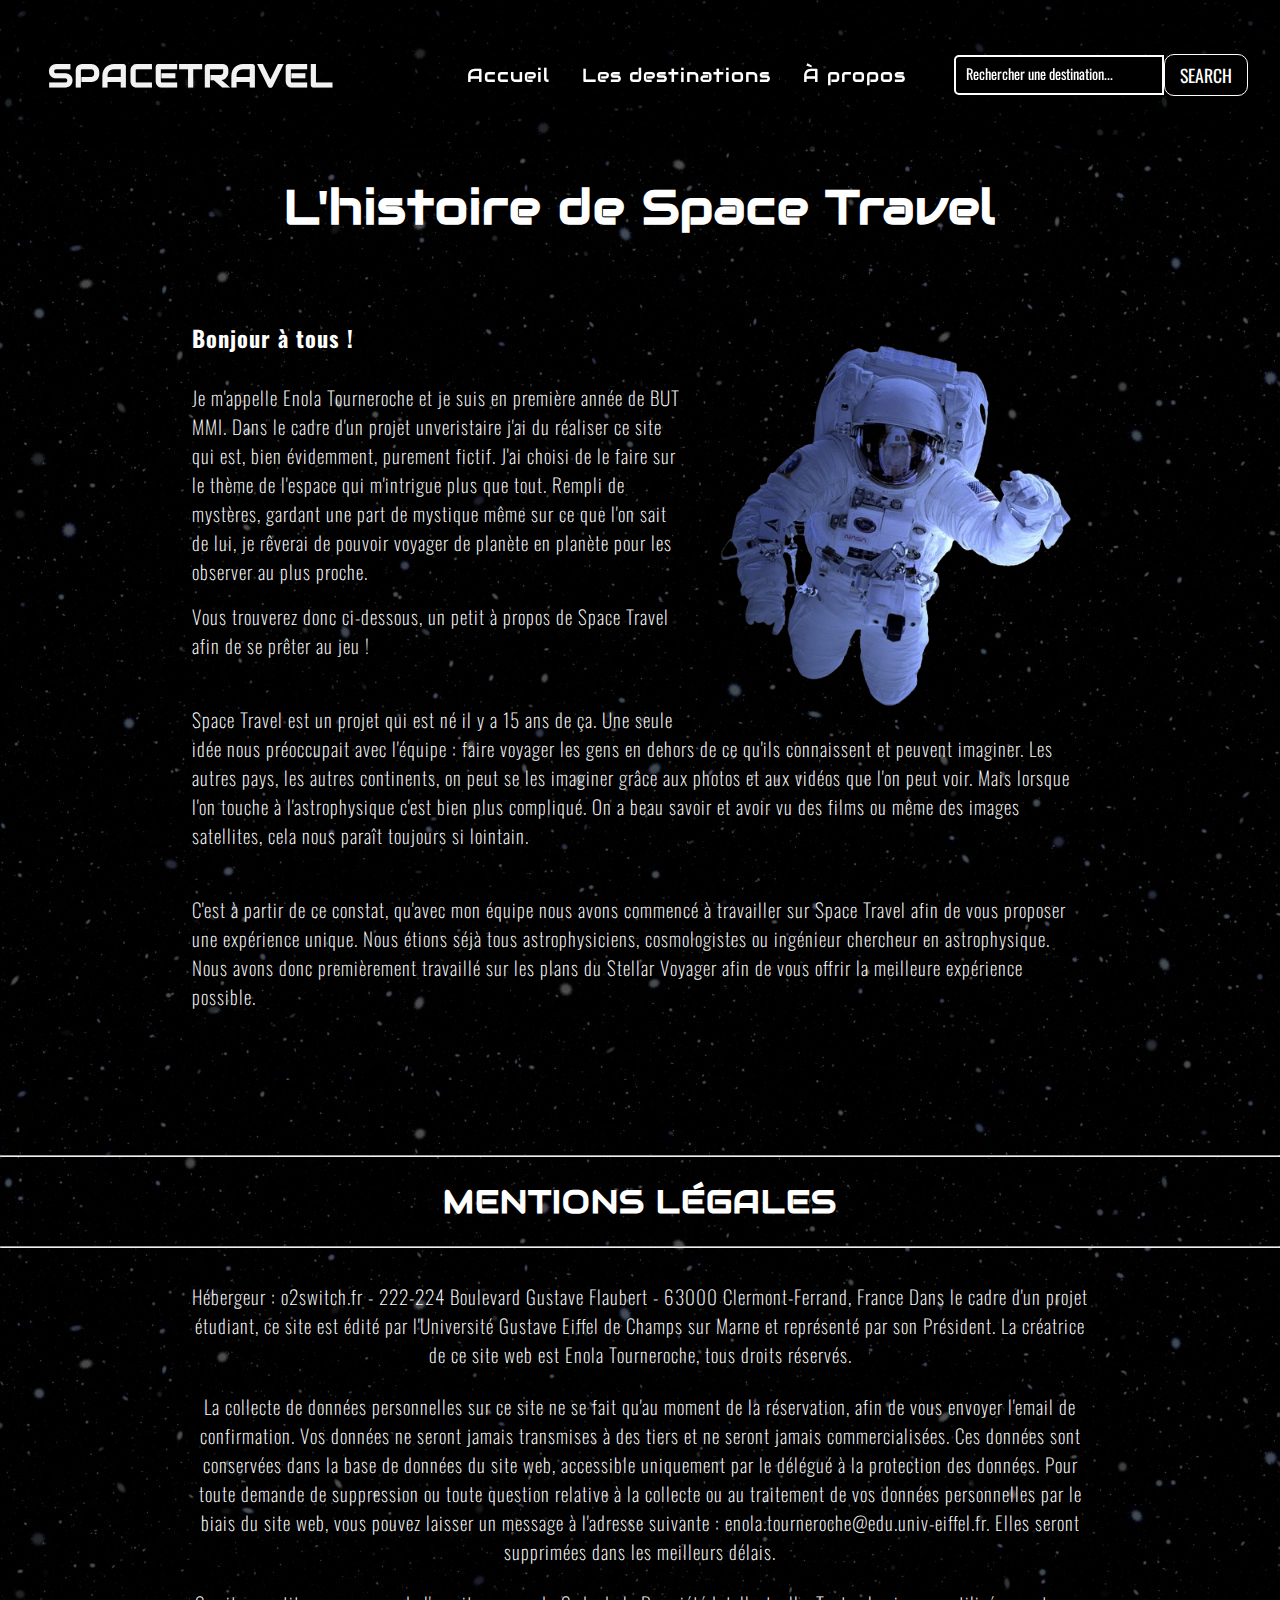
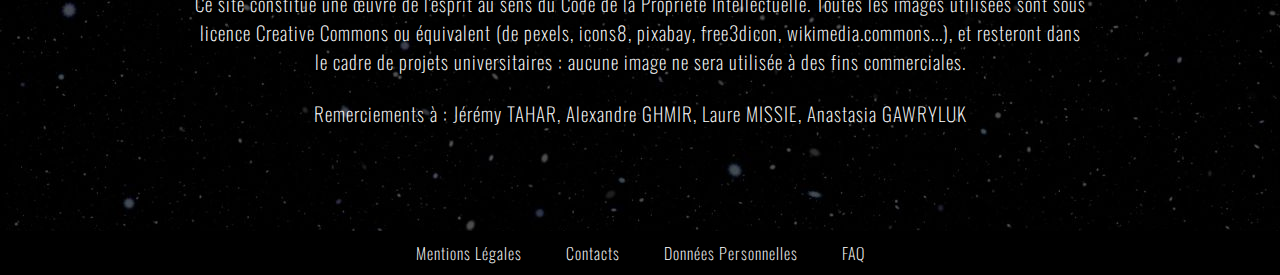
<file: apropos.html>
<!DOCTYPE html>
<html lang="en">

<head>
    <meta charset="UTF-8">
    <meta name="viewport" content="width=device-width, initial-scale=1.0">
    <link rel="stylesheet" href="style.css">
    <link href="https://fonts.googleapis.com/css2?family=Audiowide&display=swap" rel="stylesheet">
    <link href="https://fonts.googleapis.com/css2?family=Oswald:wght@200..700&display=swap" rel="stylesheet">
    <link rel="shortcut icon" href="Images/favicon.png"/>
    <title>SPACE TRAVEL - A propos</title>
</head>

<body class="apropos">

    <nav>
        <span class="name"><a href="index.php">SPACETRAVEL</a></span>
        <div class="a-inside">
            <a href="index.php">Accueil</a>
            <a href="destinations.php">Les destinations</a>
            <a href="apropos.html">À propos</a>
        </div>
        <form action="destinations.php" method="GET" class="search-form">
            <input type="text" name="search" placeholder="Rechercher une destination...">
            <button type="submit">SEARCH</button>

        </form>
    </nav>

    <h1 class="h1apropos">L'histoire de Space Travel</h1>

    <div class="texteapropos">
        <img src="Images/spacesuit.png" alt="" class="astronaute">

        <h2>Bonjour à tous !</h2>
        <br>
        <p>Je m'appelle Enola Tourneroche et je suis en première année de BUT MMI. Dans le cadre d'un projet
            unveristaire j'ai du réaliser ce site qui est, bien évidemment, purement fictif. J'ai choisi de le faire sur
            le thème de l'espace qui m'intrigue plus que tout. Rempli de mystères, gardant une part de mystique même sur
            ce que l'on sait de lui, je rêverai de pouvoir voyager de planète en planète pour les observer au plus
            proche.</p>
        <p>Vous trouverez donc ci-dessous, un petit à propos de Space Travel afin de se prêter au jeu !</p>

        <br>
        <p>Space Travel est un projet qui est né il y a 15 ans de ça. Une seule idée nous préoccupait avec l'équipe :
            faire voyager les gens en dehors de ce qu'ils connaissent et peuvent imaginer. Les autres pays, les autres
            continents, on peut se les imaginer grâce aux photos et aux vidéos que l'on peut voir. Mais lorsque l'on
            touche à l'astrophysique c'est bien plus compliqué. On a beau savoir et avoir vu des films ou même des
            images satellites, cela nous paraît toujours si lointain. </p>
        <br>
        <p> C'est à partir de ce constat, qu'avec mon équipe nous avons commencé à travailler sur Space Travel afin de
            vous proposer une expérience unique. Nous étions séjà tous astrophysiciens, cosmologistes ou ingénieur
            chercheur en astrophysique. Nous avons donc premièrement travaillé sur les plans du Stellar Voyager afin de
            vous offrir la meilleure expérience possible. </p>
    </div>
    <hr>
    <h3 class="h3apropos">MENTIONS LÉGALES</h3>
    <hr>

    <div class="mentions-legales" id="mentions-legales">
        <p> Hébergeur : o2switch.fr - 222-224 Boulevard Gustave Flaubert - 63000 Clermont-Ferrand, France
            Dans le cadre d'un projet étudiant, ce site est édité par l'Université Gustave Eiffel de Champs sur Marne et
            représenté par son Président.
            La créatrice de ce site web est Enola Tourneroche, tous droits réservés.
        </p>

        <p>La collecte de données personnelles sur ce site ne se fait qu'au moment de la réservation, afin de vous
            envoyer l'email de confirmation. Vos données ne seront jamais transmises à des tiers et ne seront jamais
            commercialisées. Ces données sont conservées dans la base de données du site web, accessible uniquement par
            le délégué à la protection des données. Pour toute demande de suppression ou toute question relative à la
            collecte ou au traitement de vos données personnelles par le biais du site web, vous pouvez laisser un
            message à l'adresse suivante : enola.tourneroche@edu.univ-eiffel.fr. Elles seront supprimées dans les
            meilleurs délais.
        </p>


        <p>Ce site constitue une œuvre de l'esprit au sens du Code de la Propriété Intellectuelle.
            Toutes les images utilisées sont sous licence Creative Commons ou équivalent (de pexels, icons8, pixabay,
            free3dicon, wikimedia.commons...), et resteront dans le cadre de projets universitaires : aucune image ne
            sera utilisée à des fins commerciales.
        </p>

        <p>Remerciements à : Jérémy TAHAR, Alexandre GHMIR, Laure MISSIE, Anastasia GAWRYLUK
        </p>

    </div>






    <footer>
        <!-- Pieds de page avec toutes les pages concernant les mentions légales, données personnelles, etc-->
        <a href="apropos.html#mentions-legales" alt="Accéder aux mentions légales du site">Mentions Légales</a>
        <a href="contacts.html" alt="Accéder à la page de contacts">Contacts</a>
        <a href="donnees_personnelles.html" alt="Accéder à la page des données personnelles">Données Personnelles</a>
        <a href="faq.html" alt="Accéder à la page de la FAQ">FAQ</a>
    </footer>



</body>

</html>
</file>
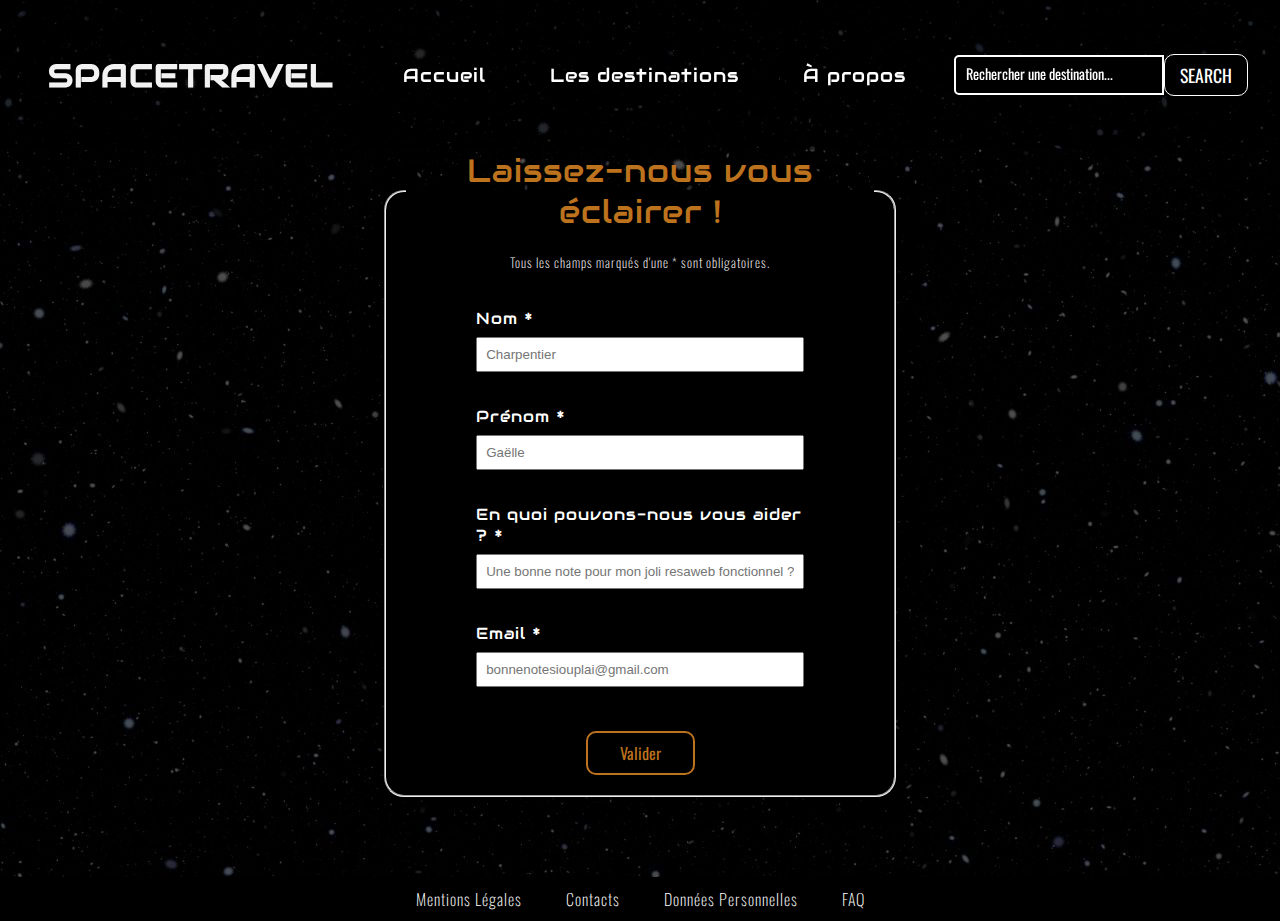
<file: contacts.html>
<!DOCTYPE html>
<html lang="en">

<head>
    <meta charset="UTF-8">
    <meta name="viewport" content="width=device-width, initial-scale=1.0">
    <link rel="stylesheet" href="style.css">
    <link href="https://fonts.googleapis.com/css2?family=Audiowide&display=swap" rel="stylesheet">
    <link href="https://fonts.googleapis.com/css2?family=Oswald:wght@200..700&display=swap" rel="stylesheet">
    <link rel="shortcut icon" href="Images/favicon.png"/>
    <title>SPACE TRAVEL - Contactez-nous</title>
</head>

<body>
    <nav>
        <span class="name"><a href="index.php">SPACETRAVEL</a></span>
        <a href="index.php">Accueil</a>
        <a href="destinations.php">Les destinations</a>
        <a href="apropos.html">À propos</a>
        <form action="destinations.php" method="GET" class="search-form">
            <input type="text" name="search" placeholder="Rechercher une destination...">
            <button type="submit">SEARCH</button>
        </form>
    </nav>

    <form class="contact-form">
        <fieldset class="contact-container">
            <legend> Laissez-nous vous éclairer ! </legend>
            <h2>Tous les champs marqués d'une * sont obligatoires.</h2>
                <div>
                    <label for="idNom"> Nom <span class="star-required">*</span> </label>
                    <input type="text" name="nom" id="idNom" placeholder="Charpentier">
                </div>

                <div>
                    <label for="idPrenom"> Prénom <span class="star-required">*</span> </label>
                    <input type="text" name="prenom" id="idPrenom" placeholder="Gaëlle">
                </div>

                <div>
                    <label for="idDemande"> En quoi pouvons-nous vous aider ? <span class="star-required">*</span> </label>
                    <input type="text" name="demande" id="idDemande"
                        placeholder="Une bonne note pour mon joli resaweb fonctionnel ? ">
                </div>

                <div>
                    <label for="Email">Email <span class="star-required">*</span> </label>
                    <input type="email" name="email" id="Email" placeholder="bonnenotesiouplai@gmail.com">
                </div>

                <button class="Valider">Valider</button>
        </fieldset>
    </form>





    <footer>
        <!-- Pieds de page avec toutes les pages concernant les mentions légales, données personnelles, etc-->
        <a href="apropos.html#mentions-legales" alt="Accéder aux mentions légales du site">Mentions Légales</a>
        <a href="contacts.html" alt="Accéder à la page de contacts">Contacts</a>
        <a href="donnees_personnelles.html" alt="Accéder à la page des données personnelles">Données Personnelles</a>
        <a href="faq.html" alt="Accéder à la page de la FAQ">FAQ</a>
    </footer>
    <script src="email.js"></script>
</body>

</html>
</file>
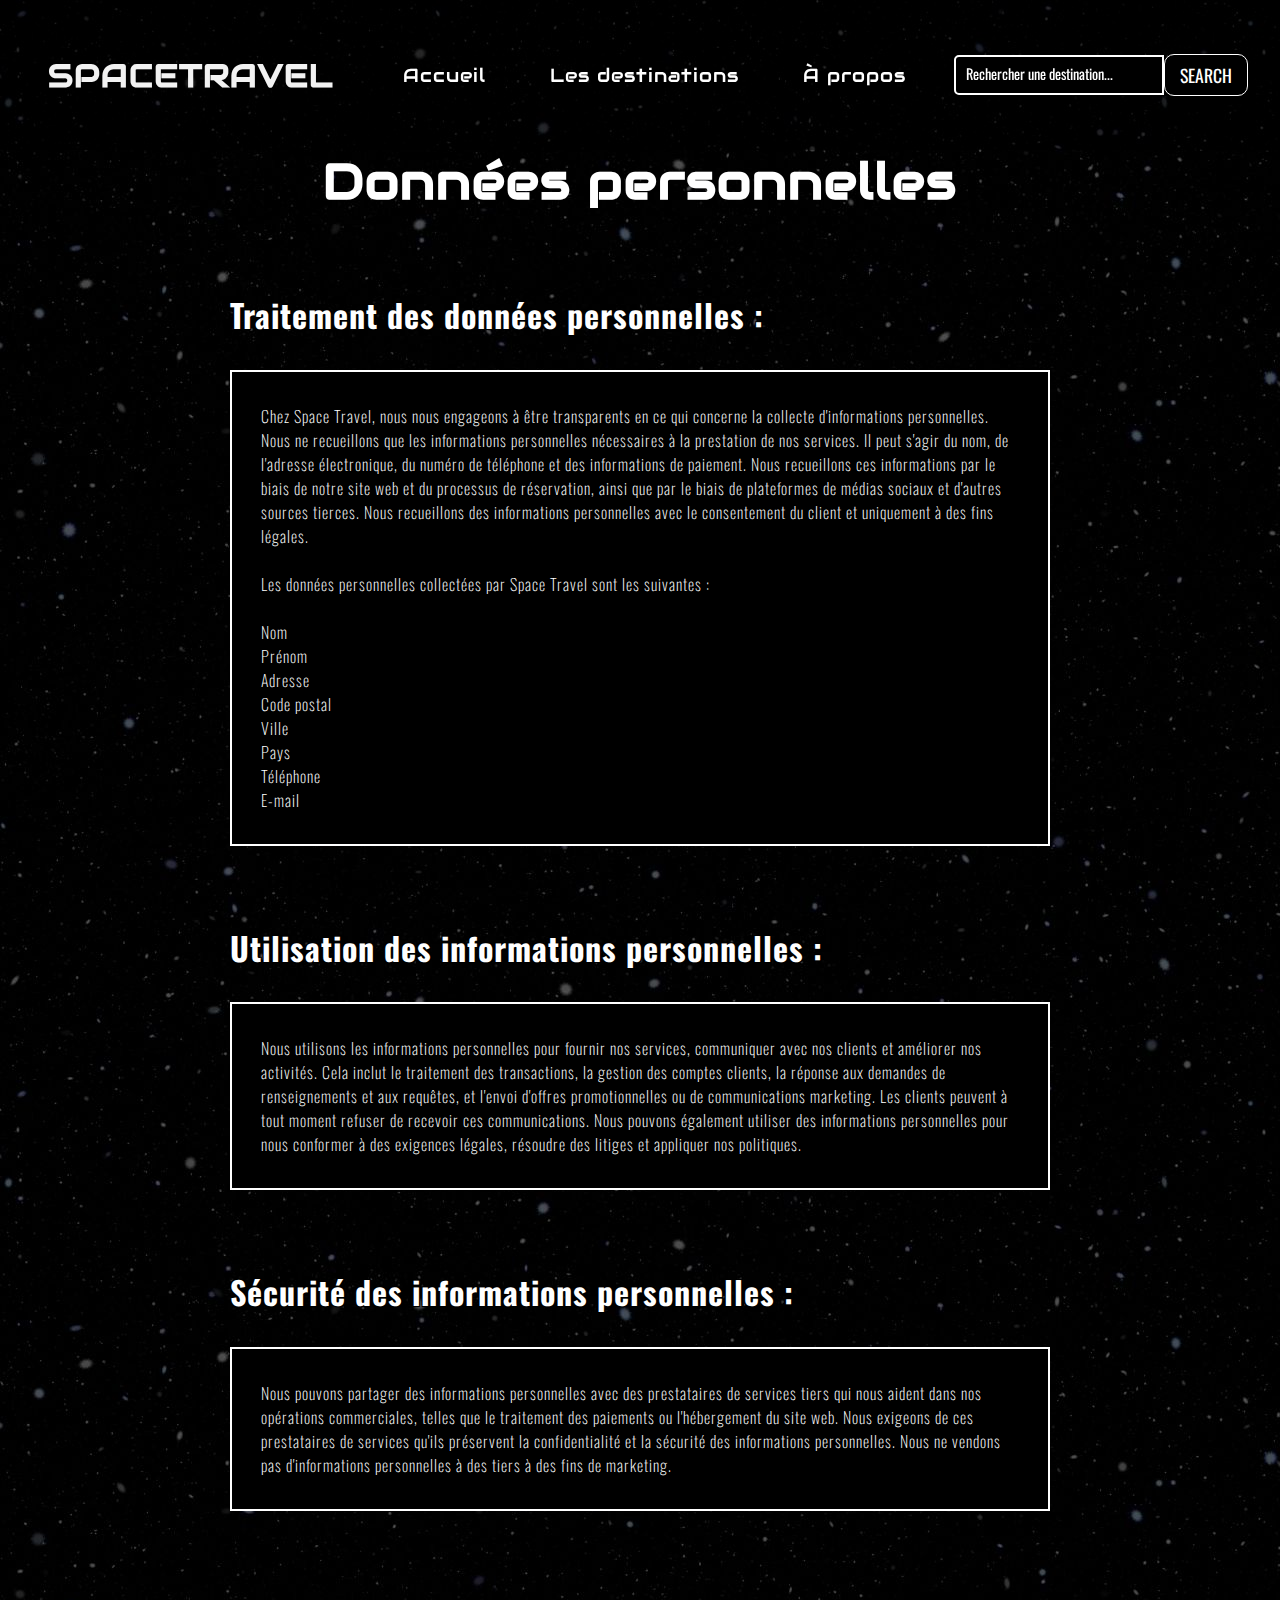
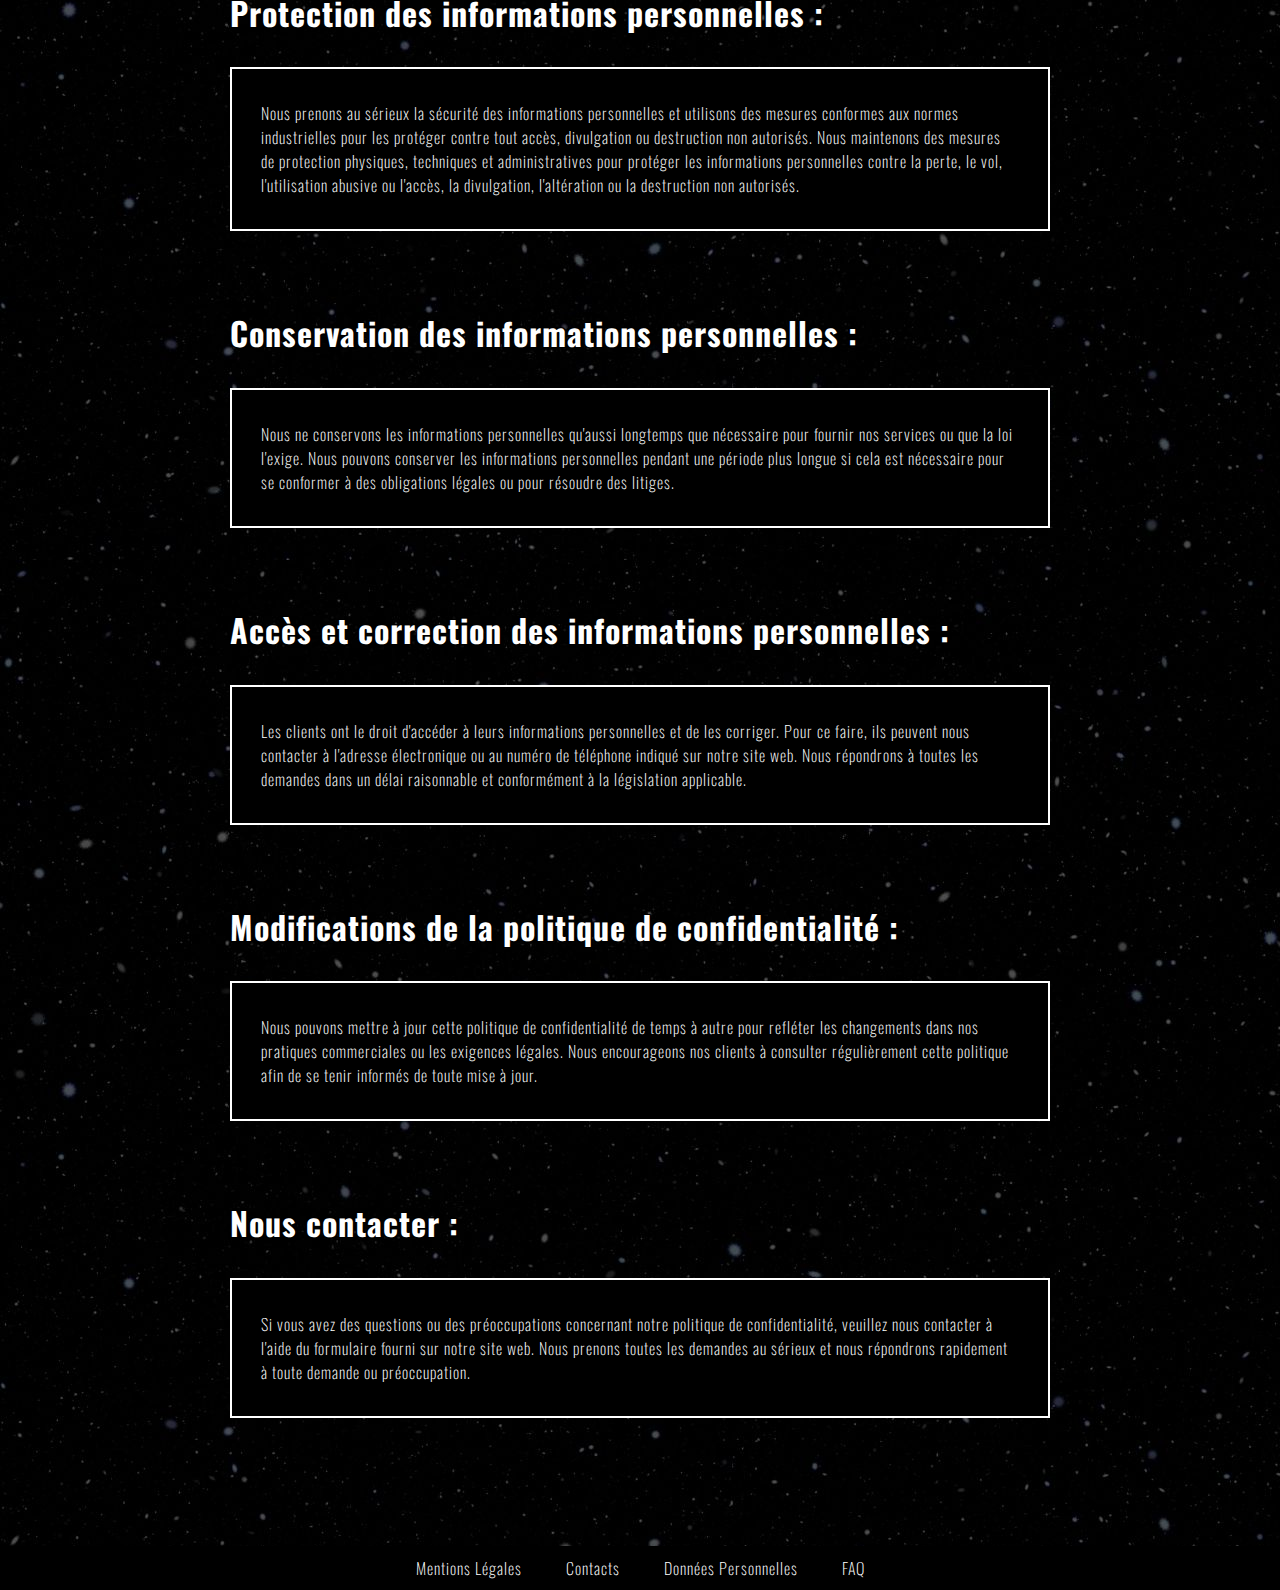
<file: donnees_personnelles.html>
<!DOCTYPE html>
<html lang="en">

<head>
    <meta charset="UTF-8">
    <meta name="viewport" content="width=device-width, initial-scale=1.0">
    <link rel="stylesheet" href="style.css">
    <link href="https://fonts.googleapis.com/css2?family=Audiowide&display=swap" rel="stylesheet">
    <link href="https://fonts.googleapis.com/css2?family=Oswald:wght@200..700&display=swap" rel="stylesheet">
    <link rel="shortcut icon" href="Images/favicon.png"/>
    <title>Traitement de vos données personnelles</title>
</head>

<body>
    <nav>
        <span class="name"><a href="index.php">SPACETRAVEL</a></span>
        <a href="index.php">Accueil</a>
        <a href="destinations.php">Les destinations</a>
        <a href="apropos.html">À propos</a>
        <form action="destinations.php" method="GET" class="search-form">
        <input type="text" name="search" placeholder="Rechercher une destination...">
        <button type="submit">SEARCH</button>
    </form>
    </nav>

    <main>
        <div class="donnees_persos">
            <h1>Données personnelles</h1>

            <h2>Traitement des données personnelles :</h2>
            <section class="sectiondp">
                <p>
                    Chez Space Travel, nous nous engageons à être transparents en ce qui concerne la collecte
                    d'informations personnelles. Nous ne recueillons que les informations personnelles nécessaires à la
                    prestation de nos
                    services. Il peut s'agir du nom, de l'adresse électronique, du numéro de téléphone et des
                    informations
                    de paiement. Nous recueillons ces informations par le biais de notre site web et du processus de
                    réservation, ainsi que par le biais de plateformes de médias sociaux et d'autres sources tierces.
                    Nous
                    recueillons des informations personnelles avec le consentement du client et uniquement à des fins
                    légales.
                </p>
                <br>
                <p>
                    Les données personnelles collectées par Space Travel sont les suivantes :
                </p>
                <br>
                <ul>
                    <li>Nom</li>
                    <li>Prénom</li>
                    <li>Adresse</li>
                    <li>Code postal</li>
                    <li>Ville</li>
                    <li>Pays</li>
                    <li>Téléphone</li>
                    <li>E-mail</li>
                </ul>
            </section>

            <h2>Utilisation des informations personnelles :</h2>
            <section class="sectiondp">
                <p>Nous utilisons les informations personnelles pour fournir nos services, communiquer avec nos clients
                    et
                    améliorer nos activités. Cela inclut le traitement des transactions, la gestion des comptes clients,
                    la
                    réponse aux demandes de renseignements et aux requêtes, et l'envoi d'offres promotionnelles ou de
                    communications marketing. Les clients peuvent à tout moment refuser de recevoir ces communications.
                    Nous
                    pouvons également utiliser des informations personnelles pour nous conformer à des exigences
                    légales,
                    résoudre des litiges et appliquer nos politiques.
                </p>
            </section>

            <h2>Sécurité des informations personnelles :</h2>
            <section class="sectiondp">
                <p>Nous pouvons partager des informations personnelles avec des prestataires de services tiers qui nous
                    aident dans nos opérations commerciales, telles que le traitement des paiements ou l'hébergement du
                    site
                    web. Nous exigeons de ces prestataires de services qu'ils préservent la confidentialité et la
                    sécurité
                    des informations personnelles. Nous ne vendons pas d'informations personnelles à des tiers à des
                    fins de
                    marketing.
                </p>
            </section>

            <h2>Protection des informations personnelles :</h2>
            <section class="sectiondp">
                <p>Nous prenons au sérieux la sécurité des informations personnelles et utilisons des mesures conformes
                    aux
                    normes industrielles pour les protéger contre tout accès, divulgation ou destruction non autorisés.
                    Nous
                    maintenons des mesures de protection physiques, techniques et administratives pour protéger les
                    informations personnelles contre la perte, le vol, l'utilisation abusive ou l'accès, la divulgation,
                    l'altération ou la destruction non autorisés.
                </p>
            </section>

            <h2>Conservation des informations personnelles :</h2>
            <section class="sectiondp">
                <p>Nous ne conservons les informations personnelles qu'aussi longtemps que nécessaire pour fournir nos
                    services ou que la loi l'exige. Nous pouvons conserver les informations personnelles pendant une
                    période
                    plus longue si cela est nécessaire pour se conformer à des obligations légales ou pour résoudre des
                    litiges.
                </p>
            </section>

            <h2>Accès et correction des informations personnelles :</h2>
            <section class="sectiondp">
                <p>Les clients ont le droit d'accéder à leurs informations personnelles et de les corriger. Pour ce
                    faire,
                    ils peuvent nous contacter à l'adresse électronique ou au numéro de téléphone indiqué sur notre site
                    web. Nous répondrons à toutes les demandes dans un délai raisonnable et conformément à la
                    législation
                    applicable.
                </p>
            </section>

            <h2>Modifications de la politique de confidentialité :</h2>
            <section class="sectiondp">
                <p>Nous pouvons mettre à jour cette politique de confidentialité de temps à autre pour refléter les
                    changements dans nos pratiques commerciales ou les exigences légales. Nous encourageons nos clients
                    à
                    consulter régulièrement cette politique afin de se tenir informés de toute mise à jour.
                </p>
            </section>

            <h2>Nous contacter :</h2>
            <section class="sectiondp">
                <p>Si vous avez des questions ou des préoccupations concernant notre politique de confidentialité,
                    veuillez
                    nous contacter à l'aide du formulaire fourni sur notre site web. Nous prenons toutes les demandes au
                    sérieux et nous répondrons rapidement à toute demande ou préoccupation.
                </p>
            </section>

        </div>

    </main>

    <footer>

        <a href="apropos.html#mentions-legales" alt="Accéder aux mentions légales du site">Mentions Légales</a>
        <a href="contacts.html" alt="Accéder à la page de contacts">Contacts</a>
        <a href="donnees_personnelles.html" alt="Accéder à la page des données personnelles">Données Personnelles</a>
        <a href="faq.html" alt="Accéder à la page de la FAQ">FAQ</a>
    </footer>

</body>

</html>
</file>
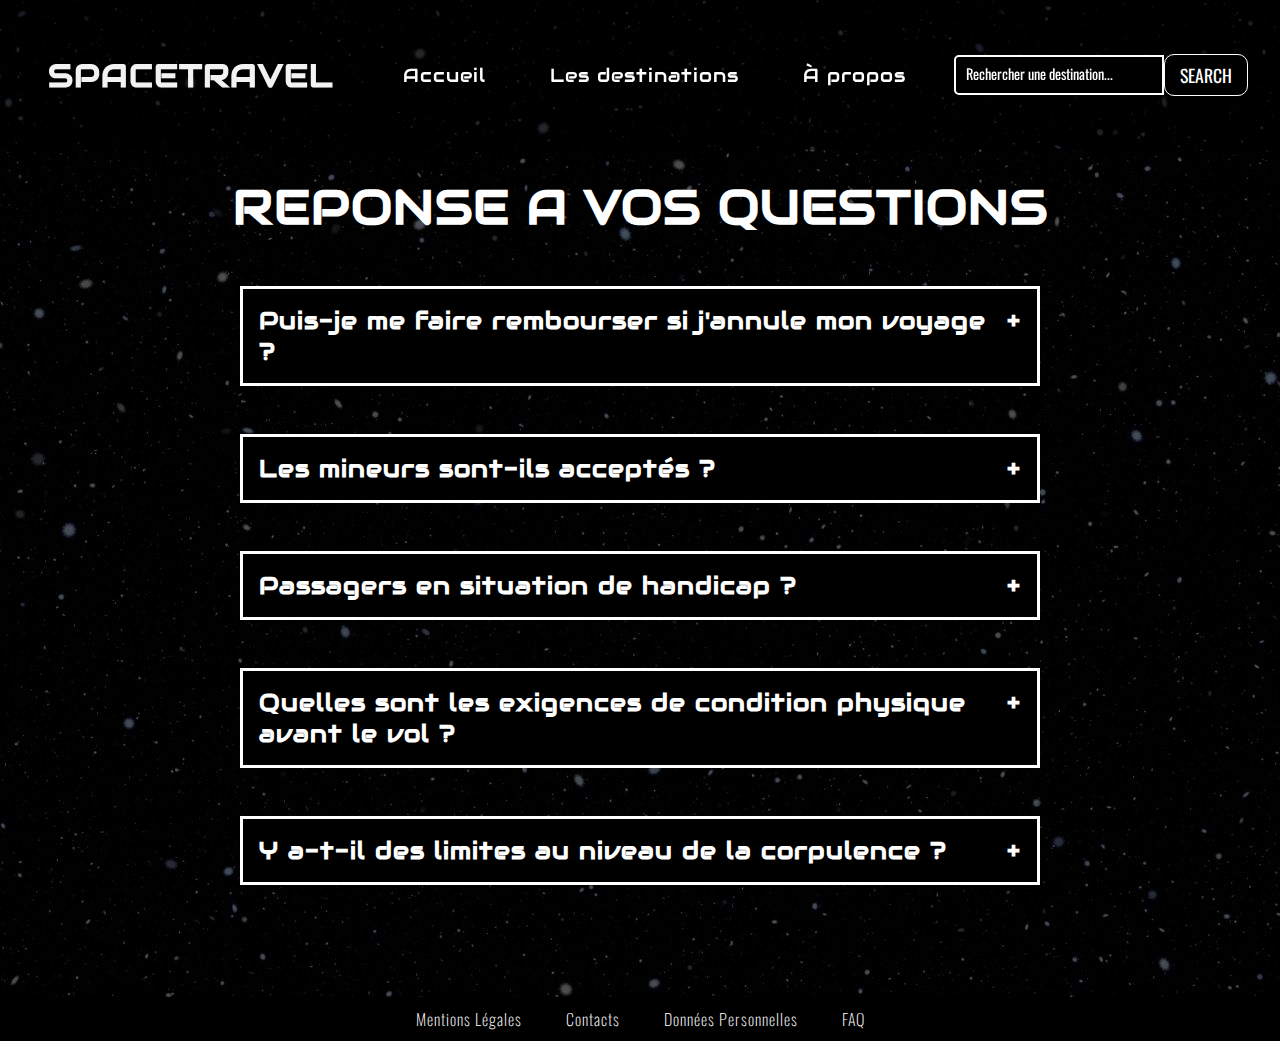
<file: faq.html>
<!DOCTYPE html>
<html lang="en">

<head>
    <meta charset="UTF-8">
    <meta name="viewport" content="width=device-width, initial-scale=1.0">
    <link rel="stylesheet" href="style.css">
    <link href="https://fonts.googleapis.com/css2?family=Audiowide&display=swap" rel="stylesheet">
    <link href="https://fonts.googleapis.com/css2?family=Oswald:wght@200..700&display=swap" rel="stylesheet">
    <link rel="shortcut icon" href="Images/favicon.png"/>
    <title>SPACE TRAVEL - FAQ</title>
</head>

<body class="faqbody">

    <nav>
        <span class="name"><a href="index.php">SPACETRAVEL</a></span>
        <a href="index.php">Accueil</a>
        <a href="destinations.php">Les destinations</a>
        <a href="apropos.html">À propos</a>
        <form action="destinations.php" method="GET" class="search-form">
        <input type="text" name="search" placeholder="Rechercher une destination...">
        <button type="submit">SEARCH</button>
    </form>
    </nav>

    <main>
        <h1 class="h1faq">REPONSE A VOS QUESTIONS</h1>

        <div class="containerfaq">
            <details>
                <summary>Puis-je me faire rembourser si j'annule mon voyage ? <span class="open">-</span><span
                        class="closed">+</span></summary>
                <p>
                    Si vous annuler plus de 45jours avant votre départ, alors vous serez remboursé à 100%. Entre 45 et
                    30 jours à hauteur de 50%. Entre 30 et 15 jours avant, à hauteur de 30% et moins 15 jours avant vous
                    ne serez pas remboursé.
                </p>
            </details>

            <details>
                <summary>Les mineurs sont-ils acceptés ?<span class="open">-</span><span class="closed">+</span>
                </summary>
                <p>
                    L'âge minimum recquis est de 16 ans révolus au moment du voyage.
                </p>
            </details>

            <details>
                <summary>Passagers en situation de handicap ?<span class="open">-</span><span class="closed">+</span>
                </summary>
                <p>
                    Malheureusement, nous n'avons pas la possibilité d'accueillir les personnes en situation de handicap moteur car les équipements spaciaux ne sont pas encore adaptés pour répondre à ce type de besoins.
                </p>
            </details>

            <details>
                <summary>Quelles sont les exigences de condition physique avant le vol ?<span class="open">-</span><span class="closed">+</span>
                </summary>
                <p>
                    Il n'est pas nécessaire de passer un test de condition physique, mais le vol constitue une expérience sensorielle et physique relativement intense. Si vous êtes valide et autorisé par un médecin, vous ne devriez pas avoir de soucis. Comme beaucoup de choses dans la vie, être dans la meilleure forme possible est susceptible d'améliorer votre expérience. Soyez rassuré.e.s, une équipe médicale sera avec nous tout au long du voyage.
                </p>
            </details>

            <details>
                <summary>Y a-t-il des limites au niveau de la corpulence ?<span class="open">-</span><span class="closed">+</span>
                </summary>
                <p>
                    Afin d'assurer le confort de chacun et pour respecter les normes de nos vaisseaux, nous sommes dans l'obligation de mettre une limite de taille et de poids. Ainsi, nous ne pourrons accepter les passagers de plus de 200 centimètres et les passagers de plus de 120kg.
                </p>
            </details>

        </div>
    </main>

    <footer>
        <a href="apropos.html#mentions-legales" alt="Accéder aux mentions légales du site">Mentions Légales</a>
        <a href="contacts.html" alt="Accéder à la page de contacts">Contacts</a>
        <a href="donnees_personnelles.html" alt="Accéder à la page des données personnelles">Données Personnelles</a>
        <a href="faq.html" alt="Accéder à la page de la FAQ">FAQ</a>
    </footer>


</body>

</html>
</file>
<file: style.css>
*,
*::before,
*::after {
    box-sizing: border-box;
    margin: 0;
    padding: 0;
}

body {
    background-image: url(Images/background-image.jpg);
    margin: 0;
    padding: 0;
    scroll-behavior: smooth;
    overflow-x: hidden;
    color: #fff;
    display: flex;
    flex-direction: column;
    font-family: 'Oswald', sans-serif;
    font-weight: 200;
    letter-spacing: 1px;
}

/*Je design ma barre menu en appelant l'html que j'ai créé pour ça avec son sélecteur nav*/
nav {
    position: fixed;
    top: 0;
    width: 100%;
    height: 150px;
    padding: 2rem;
    margin-right: auto;
    margin-left: auto;
    margin-top: 0;
    display: flex;
    align-items: center;
    gap: 2rem;
    background-color: rgba(0, 0, 0, 0.5);
    z-index: 10000;
}

nav button{
    padding: 5px 10px;
    font-size: 0.8rem;
}

nav input{
    padding: 5px 5px;
    font-size: 0.8rem;
}

nav a {
    float: left;
    display: block;
    color: #f2f2f2;
    text-align: center;
    padding: 14px 16px;
    text-decoration: none;
    font-family: 'Audiowide', sans-serif;
    font-size: 1.2rem
}

.name {
    margin-right: auto;
    font-weight: 800;
    color: #fff;
    font-family: 'Audiowide', sans-serif;
}

.name a {
    font-size: 2rem;
}

nav a:not(.name a),
footer a {
    text-decoration: none;
    color: white;
    position: relative;
}

nav a:not(.name a)::before,
footer a::before {
    content: '';
    position: absolute;
    width: 100%;
    height: 1px;
    border-radius: 4px;
    background-color: white;
    bottom: 0;
    left: 0;
    transform-origin: right;
    transform: scaleX(0);
    transition: transform .4s ease-in-out;
}

nav a:not(.name a):hover::before,
footer a:hover::before {
    transform-origin: left;
    transform: scaleX(1);
}

/* ------------------------------------------------------- */
.search-form {
    display: flex;
    align-items: center;
}

.search-form input[type="text"] {
    padding: 10px 10px;
    font-size: 0.9rem;
    border: 2px solid #fff; 
    background-color: #000; 
    color: #fff; 
    border-radius: 5px 0 0 5px;
}

.search-form input[type="text"]::placeholder {
    color: white; 
    font-family: 'Oswald', sans-serif;
}

.search-form input[type="submit"] {
    background-color: #fff;
    color: #000;
    border: none;
    border-radius: 0 5px 5px 0;
    padding: 11px 11px;
    font-size: 0.9rem;
    font-family: 'Audiowide', sans-serif;
    cursor: pointer;
    text-decoration: none;
    transition: all 0.2s ease;
}

.search-form input[type="submit"]:hover{
    transform: scale(1.05);
}

/* -------------------------------------------------------------- */
header{
    width: 100vw;
    height: 100vh;
    background-attachment: fixed;
    color: #fff;
    font-size: 6vh;
}

.text{
    background-image: url(Images/background1.jpg);
    background-repeat: no-repeat;
    background-position: center;
    background-size: 57rem;
    display: flex;
    justify-content: center;
    align-items: center;
    flex-direction: column;
    height: 100%; 
    font-family: 'Audiowide', sans-serif;
    z-index: 1;
    margin-top: 2.6rem;
}

.text h1, h2 {
    text-shadow: 
    -1px -1px 0 #000,  
    1px -1px 0 #000,
    -1px  1px 0 #000,
    1px  1px 0 #000; 
}

main{
    width: 80%;
    margin: 0 auto;
}


.presentation {
    display: flex;
    justify-content: flex-start;
    flex-direction: column;
    width: 90%;
    margin-left: auto;
    margin-right: auto;
    font-size: 1.5rem;
    font-weight: 100;
}

.presentation h3{
    padding: 1rem;
    text-align: center;
    font-size: 2rem;
}

.presentation p{
    text-align: left;
    margin-bottom: 150px;
    margin-top: 40px;
}

.espace {
    height : 10px
}

.slidertitle{
    display: flex;
    justify-content: center;
    font-size: 2rem;
    font-weight: 700;
    margin: 1rem;
}



/* -------------------------------MON PIED DE PAGE--------------------------  */
footer {
    background-color: #000;
    text-align: center;
    padding: 10px;
    width: 100%;
    z-index: 999;
    margin-top: 5rem;
}

footer a {
    color: #fff;
    text-decoration: none;
    margin: 0 20px;
    font-family: 'Oswald', sans-serif;
    font-weight: 200px;
    letter-spacing: 1px;
}



/* --------------------------------PAGE DES DONNEES PERSONNELLES------------------  */
.donnees_persos {
    font-family: 'Oswald', sans-serif;
    font-weight: 200px;
    letter-spacing: 1px;
    margin-top: 150px !important; /* Pour pas que ça passe sous la navbar */
    margin: auto;
    width: 80%; /* Pour que ça prenne pas toute la largeur */
    text-align: auto;
    color: #fff;
    display: flex; 
    flex-direction: column; 
    gap: 30px; /* Pour que les paragraphes soient écartés */
}

.donnees_persos h1 {
    font-size: 50px;
    margin-left: auto;
    margin-right: auto;
    font-family: 'Audiowide', sans-serif;
    text-align: center;
    color: #fff;
    margin-bottom: 3rem;
}

.sectiondp{
    background-color: black;
    border : 2px solid white;
    padding : 2em 1.8em ; 
    margin-top: 0.1em;
    margin-bottom: 3rem;
}

.donnees_persos h2 {
    text-align: left; /* Aligner les h2 à gauche */
    font-size: 2em;
}

.donnees_persos ul {
    list-style-position: inside; /* Pour que les points soient au centre */
    list-style-type: none; 
}

/* --------------------------------PAGE DE LA FAQ------------------------------- */
details {
    width: 50rem;
    background: black;
    color: #fff;
    border: 3px solid #fff;
    padding: 1em 1em;
}

.containerfaq{
    display: flex;
    flex-direction: column;
    justify-content: center;
    align-items: center;
    gap: 3rem;
    margin-bottom: 2rem;
}

.container {
    display: flex;
    flex-direction: column;
    min-height: 100vh;
}

details[open] {
    padding-bottom: 1rem;
}

summary{ 
    font-family: 'Audiowide', sans-serif;
    font-weight: bold;
    font-size:  1.5rem;
    display: flex;
    justify-content: space-between;
}

details[open] p {
    font-family: 'Oswald', sans-serif;
    font-weight: 200px;
    letter-spacing: 1px;
    font-size: 1rem;
    padding-top: 2em;
}

.open{
    display: none;
}

details[open] .closed{
    display: none;
}

details[open] .open{
    display: block;
}

.h1faq{
    font-family: 'Audiowide', sans-serif;
    font-weight: bold;
    font-size:  3rem;
    margin-top: 11rem;
    margin-bottom: 3rem; 
    text-align: center;
}

/* ---------------------------SLIDER DE LA PAGE D'ACCUEIL----------------------  */
.items {
    position: relative;
    width: 100%;
    height: 500px;
    margin-top: 50px;  
}

.items .item {
    position: absolute;
    top: 50%;
    left: 50%;
    transform: translate(-50%, -50%);
    width: 350px;
    height: 100%;
    display: flex;
    flex-direction: column;
    justify-content: center;
    align-items: center;
    transition: all 300ms ease-in-out;
    z-index: -1;
    opacity: 0;
}

.item img {
    height: 200px;
    object-fit: contain;
    transition: all 0.5s ease;
}

.item.active {
    opacity: 1;
    z-index: 99;
}

.item.active img {
    height: 300px;
}

.item.prev {
    z-index: 2;
    opacity: 0.75;
    transform: translate(-150%, -50%);
    cursor: pointer;
}

.item.next {
    z-index: 2;
    opacity: 0.75;
    transform: translate(50%, -50%);
    cursor: pointer;
}

.item-details {
    display: flex;
    flex-direction: column;
    gap: 1rem;
    text-align: center;

}

/* -----------------------------------------PAGE DES DESTINATIONS----------------------------- */

.planete {
    width: 350px; 
    border: none; 
    padding: 20px; 
    color: white;
    display: flex;
    flex-direction: column;
    gap: 1rem;
    text-align: center;
}

@keyframes float {
    0% {
        transform: translatey(0px);
    }
    50% {
        transform: translatey(-10px);
    }
    100% {
        transform: translatey(0px);
    }
}

.planete img:hover {
    animation:float 2s ease-in-out infinite; 
}

.planete a{
    text-decoration: none;
    color: white;
}

.planete-container{
    display: grid;
    grid-template-columns: repeat(auto-fill, minmax(300px, 1fr));
    /* gap: 5rem; */
    margin-top: 40px;
    margin-bottom: 40px;
}

.planete-latest{
    display: flex;
    justify-content: center;
    align-items: center;
    /* gap: 2rem; */
}

.planete img {
    height: 200px;
    object-fit: contain;
    border-radius: 5px; 
    margin-bottom: 15px; 
}

.planete h2 {
    font-size: 1.2rem; /* Taille de la police du titre */
    margin-bottom: 10px; 
}

.planete p {
    font-weight: 700;    
}

.destinationpage{
    display: flex;
    flex-direction: column;
    justify-content: center;
    align-items: center;
    gap: 1rem;
    margin-top: 150px;
}

.destinations-container{
    display: flex;
    justify-content: center;
    flex-direction: column;
    width: 90%;
    margin-top: 50px;
    margin: 0 auto;
    font-size: 1.2rem;
    font-weight: 200;
}

.destinationpage h1{
    font-family: 'Audiowide', sans-serif;
    font-weight: bold;
    font-size: 3rem;
}


/* ---------------------------------PAGE DU DETAIL DES ARTICLES -------------------------------------- */

.articlepage{
    display: flex;
    margin-top: 200px;
    margin-bottom: 50px;
    width: 100%;
    gap: 5rem;
    font-size: 1.2rem;
}

.article-info{
    width: 50%;
    display: flex;
    flex-direction: column;
    gap: 3rem;
    font-family: 'Oswald', sans-serif;
    font-weight: 100;
    letter-spacing: 1px;
}

.article-info-details {
    display: flex;
    justify-content: flex-start;
    gap: 3rem;
}

.article-details{
    display: flex;
    align-items: flex-start;
    width: 50%;
}

.article-details img{
    width: 90%;
    }

.article-details img{
    animation:float 5s ease-in-out infinite; 
}

button:not(.Valider), .button, button:not(.Valider):hover, .button:hover{
    background-color: #000;
    color: #fff;
    border: 1px solid #fff;
    border-radius: 10px;
    padding: 7px 15px;
    font-size: 1.1rem;
    font-family: 'Oswald', sans-serif;
    cursor: pointer;
    text-decoration: none;
}

.article-info a{
    text-decoration: none;
    text-align: center;
}

button:hover, .button:hover{
    background-color: #fff;
    color: #000;
    font-weight: 400;
}

.liens-articles {
    display: flex;
    justify-content: space-around;  
    width: 100%;
}

.lien-article {
    color: white;
    /* text-decoration: none; */
    width: 150px; 
    font-family: 'Audiowide', sans-serif;
    font-size: 1.2rem;
    font-weight: 300;
}

.liens-articles:hover{
    text-decoration: underline;
}

.lien-article:visited {
    color: white;
}

/* ------------------------------------PAGE DE LA RESERVATION---------------------------  */

.reservation-page{
    margin-top: 200px;
    margin-bottom: 200px;
}

.reservation-container{
    margin-top: 200px;
    margin-bottom: 200px;
    border-radius: 10px;
    border: 2px solid white;
    padding: 2rem;
    width: 50%;
    margin: 0 auto;
}

.reservation-page h2{
    text-align: center;
    margin-bottom: 2rem;
    font-weight: 700;
}

.reservation-page form{
    display: flex;
    flex-direction: column;
    gap: 1rem;
    width: 100%;
    margin: 0 auto;
}

.reservation-page form #prix{
    display: none;
}

.reservation-page input{
    padding: 10px;
    border-radius: 5px;
    border: 1px solid #ccc;
}

/* -------------------------------------------------RECAPITULATIF-------------------------------  */

.modal {
    display: none; 
    position: fixed; 
    z-index: 1; 
    left: 0;
    top: 0;
    width: 100%;
    height: 100%;
    overflow: auto;
    background-color: rgb(0,0,0); 
    background-color: rgba(0,0,0,0.4); 
}
.modal-content {
    background-color: black;
    margin: 15% auto;
    padding: 50px;
    border: 1px solid #ffffff;
    width: 80%;
}

#recap{
    margin-bottom: 20px;
}
.close {
    color: #aaa;
    float: right;
    font-size: 28px;
    font-weight: bold;
}
.close:hover,
.close:focus {
    color: rgb(255, 255, 255);
    text-decoration: none;
    cursor: pointer;
}

.confirmation-page{
    display: flex;
    flex-direction: column;
    justify-content: center;
    align-items: center;
    gap: 2rem;
    margin-top: 150px;
    margin-bottom: 150px;
}

.confirmation-container{
    display: flex;
    flex-direction: column;
gap: 2rem;
text-align: center;
}

.confirmation-container li{
    list-style-type: none;
}

.confirmation-container a, .confirmation-container a:hover, .article-info a:hover{
    text-decoration: none;
}

.error{
    color: red;
    margin-top: 250px;
    text-align: center;
}

/* ---------------------------------------PAGE A PROPOS----------------------------------  */

.h1apropos {
    font-family: 'Audiowide', sans-serif;
    font-weight: bold;
    font-size:  3rem;
    margin-top: 11rem;
    margin-bottom: 3rem; 
    text-align: center;
}

.h3apropos {
    font-family: 'Audiowide', sans-serif;
    font-weight: bold;
    font-size:  2rem;
    margin-top: 1.5rem;
    margin-bottom: 1.5rem; 
    text-align: center;
}

.texteapropos {
    font-family: 'Oswald', sans-serif;
    font-size: 1.2rem;
    font-weight: 200;
    letter-spacing: 1px;
    padding-top: 1.8em;
    width: 70%;
    /* text-align: center; */
    margin-left: auto;
    margin-right: auto;
    margin-bottom: 8rem;
}

.texteapropos p {
    margin-bottom: 1rem;
}

.texteapropos h2 {
    font-size: 1.4rem;
}

.astronaute{
    float: right;
    max-width: 400px;
    max-height: 400px;
}

.mentions-legales {
    font-family: 'Oswald', sans-serif;
    font-size: 1.2rem;
    padding-top: 1.8em;
    letter-spacing: 1px;
    font-weight: 200;
    width: 70%;
    text-align: center;
    margin-left: auto;
    margin-right: auto;
}

.mentions-legales p {
    margin-bottom: 1.2em; /* Ajoute un espace entre les paragraphes */
}

/* -----------------------------------SKIPLINK------------------------------------ */

.skip-link {
    background-color: #ffffff;
    border: solid 3px rgb(0, 0, 0);
    padding: 0.4em 0.5em;
    text-decoration: none;
  }

  .skip-link:not(:focus):not(:active) {
    border: 0;
    clip: rect(0 0 0 0);
    -webkit-clip-path: inset(100%);
    clip-path: inset(100%);
    height: 1px;
    overflow: hidden;
    padding: 0;
    position: absolute;
    white-space: nowrap;
    width: 1px;
  }

  .skip-link:focus {
    left: 0;
    position: absolute;
    top: 0;
    z-index: 999;
    color: red;
  }

  

  /* -----------------------------------MEDIA QUERIES------------------------------------ */

@media (768px < width < 1200px) {
    .items {
        height: 250px;
    }

    .items .item {
        width: 175px;
    }

    .item img {
        height: 150px;
    }

    .item.active img {
        height: 200px;
    }

    .item.prev {
        transform: translate(-185%, -50%);
    }

    .item.next {
        transform: translate(85%, -50%);
    }
}


/* ----------------------------------------PAGE CONTACT ---------------------*/

.contact-form {
    scroll-snap-align: center;
    margin-top: 150px;
}

.contact-container {
    padding: 20px;
    max-width: 40%;
    margin: auto;
    margin-bottom: 0;
    background-color: black;
    font-family:'Audiowide', sans-serif;
    color: #ffffff;
    border-radius: 20px;
    box-shadow: 1px 0 20px black;
    display: flex;
    flex-direction: column;
    gap: 1.5rem;
    align-items: center;
    
}

.contact-container div {
    width: 70%;
}

.contact-container legend{
    font-family: 'Audiowide', 'sans-serif';
    color: #BD721D;
    text-align: center;
    font-size: 2rem;
}

.contact-container h2 {
    font-family: 'Oswald', 'sans-serif';
    font-size: small;
    margin-bottom: 12px;
    font-weight: 150;
}

.contact-container label {
    display: block;
    margin-bottom: 8px;
}

.contact-container input {
    width: 100%;
    padding: 8px;
    margin-bottom: 10px;
    box-sizing: border-box;
}

.Valider {
    color: #BD721D;
    background-color: black;
    border: none;
    border-radius: 10px;
    cursor: pointer;
    font-family: 'Oswald', 'sans-serif';
    font-size: 1rem;
    margin-top: 10px;
    border: solid 2px #BD721D;
    padding: 0.5rem 2rem;
}

.Valider:hover {
    background-color: #BD721D;
    color: black;
}
</file>
